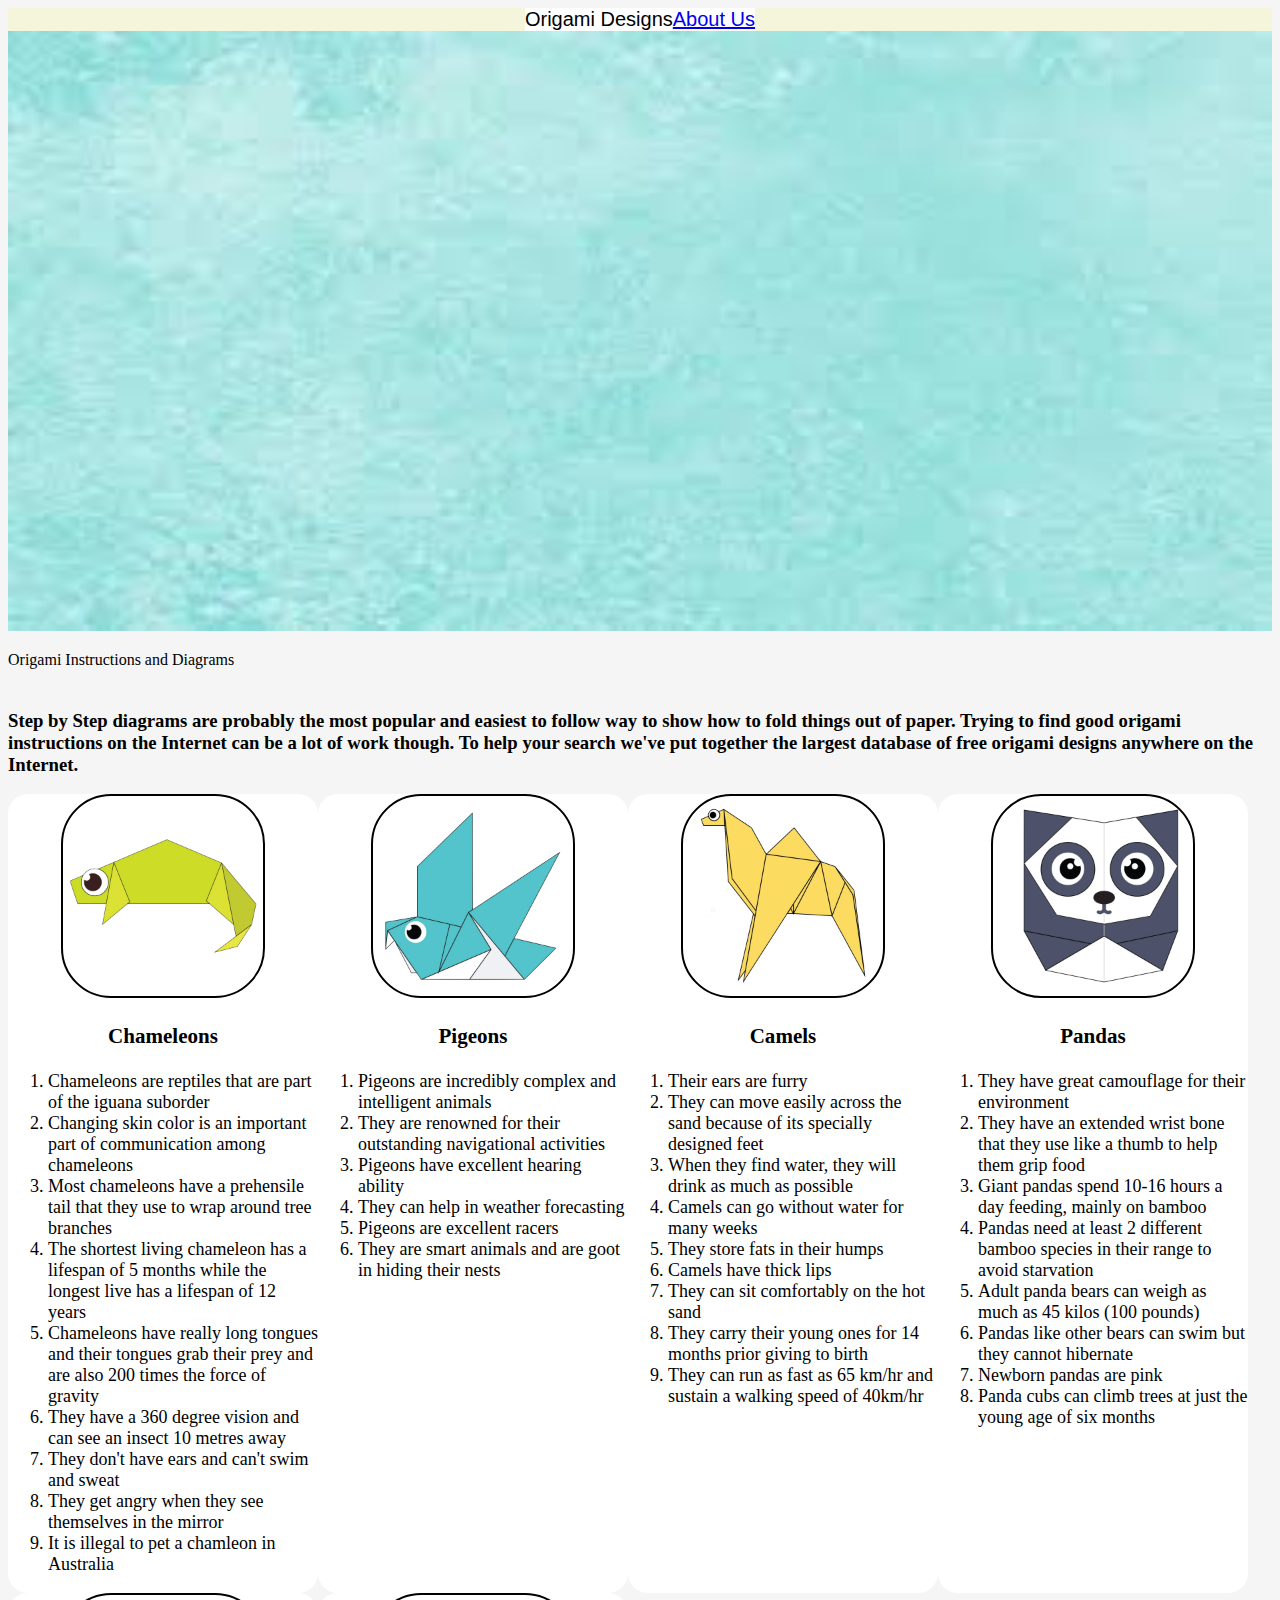
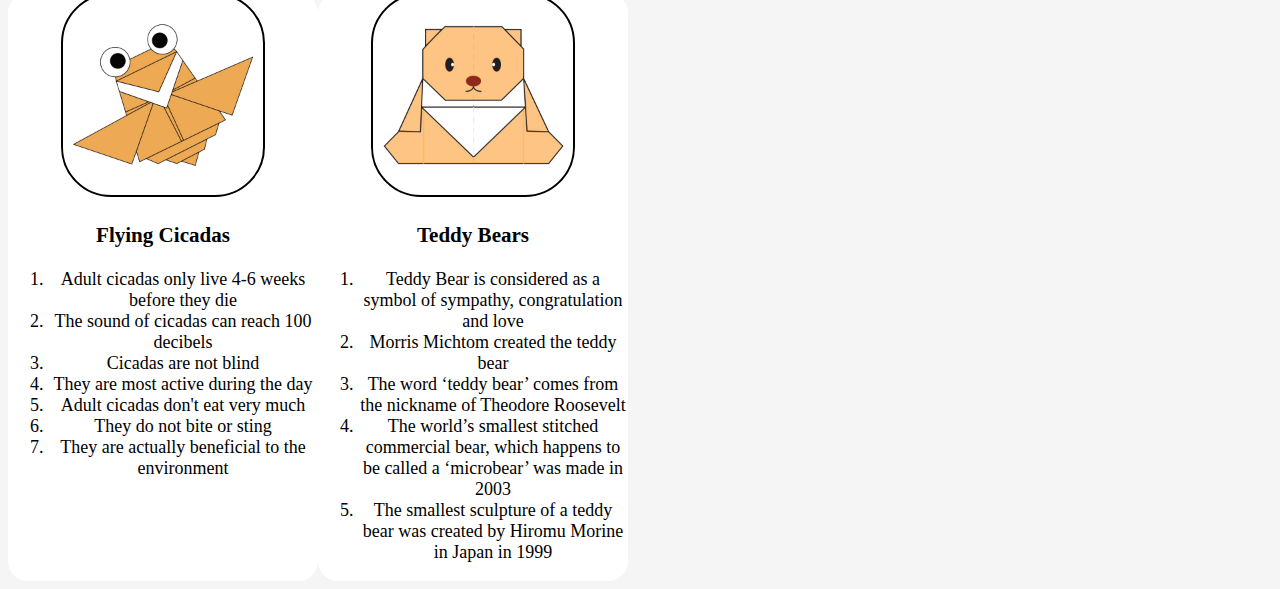
<file: index.html>
<!DOCTYPE html>
<html lang= "en">
<head>
<title>Origami Designs</title>
<link rel="stylesheet" type="text/css" href="style.css">
<head></head>
<body>
<div class="header">
<div class="menu">
<div><a href="#"></a></div>
<div> Origami Designs </div>
<div><a href="about.html">About Us</a></div>
</div>
</div>
</div>
<div class= "bodyimg">
<img src="main2.jpg" height="600px" width="100%">
<p>
Origami Instructions and Diagrams
</p>

<h3><br>
Step by Step diagrams are probably the most popular and easiest to follow way to show how to fold things out
of paper. 
Trying to find good origami instructions on the Internet can be a lot of work though. To 
help your search we've put together the largest database of free origami designs 
anywhere on the Internet.
</h3>
</div>

<div class= "grid">
<div class= "origami">
<center>
<a href="https://origami.me/chameleon/"><img src="chameleon.png" width = "200px" height = "200px"></a>
<h3> Chameleons </h3>
</center>
<p>
<ol>
    <li>Chameleons are reptiles that are part of the iguana suborder</li>
    <li>Changing skin color is an important part of communication among chameleons</li>
    <li>Most chameleons have a prehensile tail that they use to wrap around tree branches</li>
    <li>The shortest living chameleon has a lifespan of 5 months while the longest live has a lifespan of 12 years</li>
    <li>Chameleons have really long tongues and their tongues grab their prey and are also 200 times the force of gravity</li>
    <li>They have a 360 degree vision and can see an insect 10 metres away</li>
    <li>They don't have ears and can't swim and sweat</li>
    <li>They get angry when they see themselves in the mirror</li>
    <li>It is illegal to pet a chamleon in Australia</li>

</ol>
</p>
</div>


<div class= "origami">
<center>
<a href="https://origami.me/pigeon/"><img src="pigeon.png" width = 200px height = 200px></a>
<h3> Pigeons </h3>
</center>
<ol>
    <li>Pigeons are incredibly complex and intelligent animals</li>
    <li>They are renowned for their outstanding navigational activities</li>
    <li>Pigeons have excellent hearing ability</li>
    <li>They can help in weather forecasting</li>
    <li>Pigeons are excellent racers</li>
    <li>They are smart animals and are goot in hiding their nests</li>
</ol>
</p>
</div>

<div class= "origami">
<center>
<a href="https://origami.me/camel/"><img src="camel.png" width = 200px height = 200px ></a>
<h3> Camels</h3>
</center>
<ol>
    <li>Their ears are furry</li>
    <li>They can move easily across the sand because of its specially designed feet</li>
    <li>When they find water, they will drink as much as possible</li>
    <li>Camels can go without water for many weeks</li>
    <li>They store fats in their humps</li>
    <li>Camels have thick lips</li>
    <li>They can sit comfortably on the hot sand</li>
    <li>They carry their young ones for 14 months prior giving to birth</li>
    <li>They can run as fast as 65 km/hr and sustain a walking speed of 40km/hr</li>
</ol>
</p>
</div>

<div class= "origami">
<center>
<a href="https://origami.me/panda/"><img src="panda.png" width = 200px height = 200px></a>
<h3> Pandas </h3>
</center>
<ol>
    <li>They have great camouflage for their environment</li>
    <li>They have an extended wrist bone that they use like a thumb to help them grip food</li>
    <li>Giant pandas spend 10-16 hours a day feeding, mainly on bamboo </li>
    <li>Pandas need at least 2 different bamboo species in their range to avoid starvation</li>
    <li>Adult panda bears can weigh as much as 45 kilos (100 pounds)</li>
    <li>Pandas like other bears can swim but they cannot hibernate</li>
    <li>Newborn pandas are pink</li>
    <li>Panda cubs can climb trees at just the young age of six months</li>
</ol>
</p>
</div>

<div class= "origami">
<center>
<a href="https://origami.me/flying-cicada/"><img src="cicada.png" width = 200px height = 200px></a>
<h3> Flying Cicadas </h3>
<ol>
    <li>Adult cicadas only live 4-6 weeks before they die</li>
    <li>The sound of cicadas can reach 100 decibels</li>
    <li>Cicadas are not blind</li>
    <li>They are most active during the day</li>
    <li>Adult cicadas don't eat very much</li>
    <li>They do not bite or sting</li>
    <li>They are actually beneficial to the environment</li>
    
</ol>
</p>
</div>

<div class= "origami">
<center>
<a href="https://origami.me/teddy-bear/"><img src="teddy.png" width = 200px height = 200px></a>
<h3> Teddy Bears </h3>
<ol>
    <li>Teddy Bear is considered as a symbol of sympathy, congratulation and love</li>
    <li>Morris Michtom created the teddy bear</li>
    <li>The word ‘teddy bear’ comes from the nickname of Theodore Roosevelt</li>
    <li>The world’s smallest stitched commercial bear, which happens to be called a ‘microbear’ was made in 2003</li>
    <li>The smallest sculpture of a teddy bear was created by Hiromu Morine in Japan in 1999</li>
</ol>
</p>
</div>


</body>


</html>
</file>
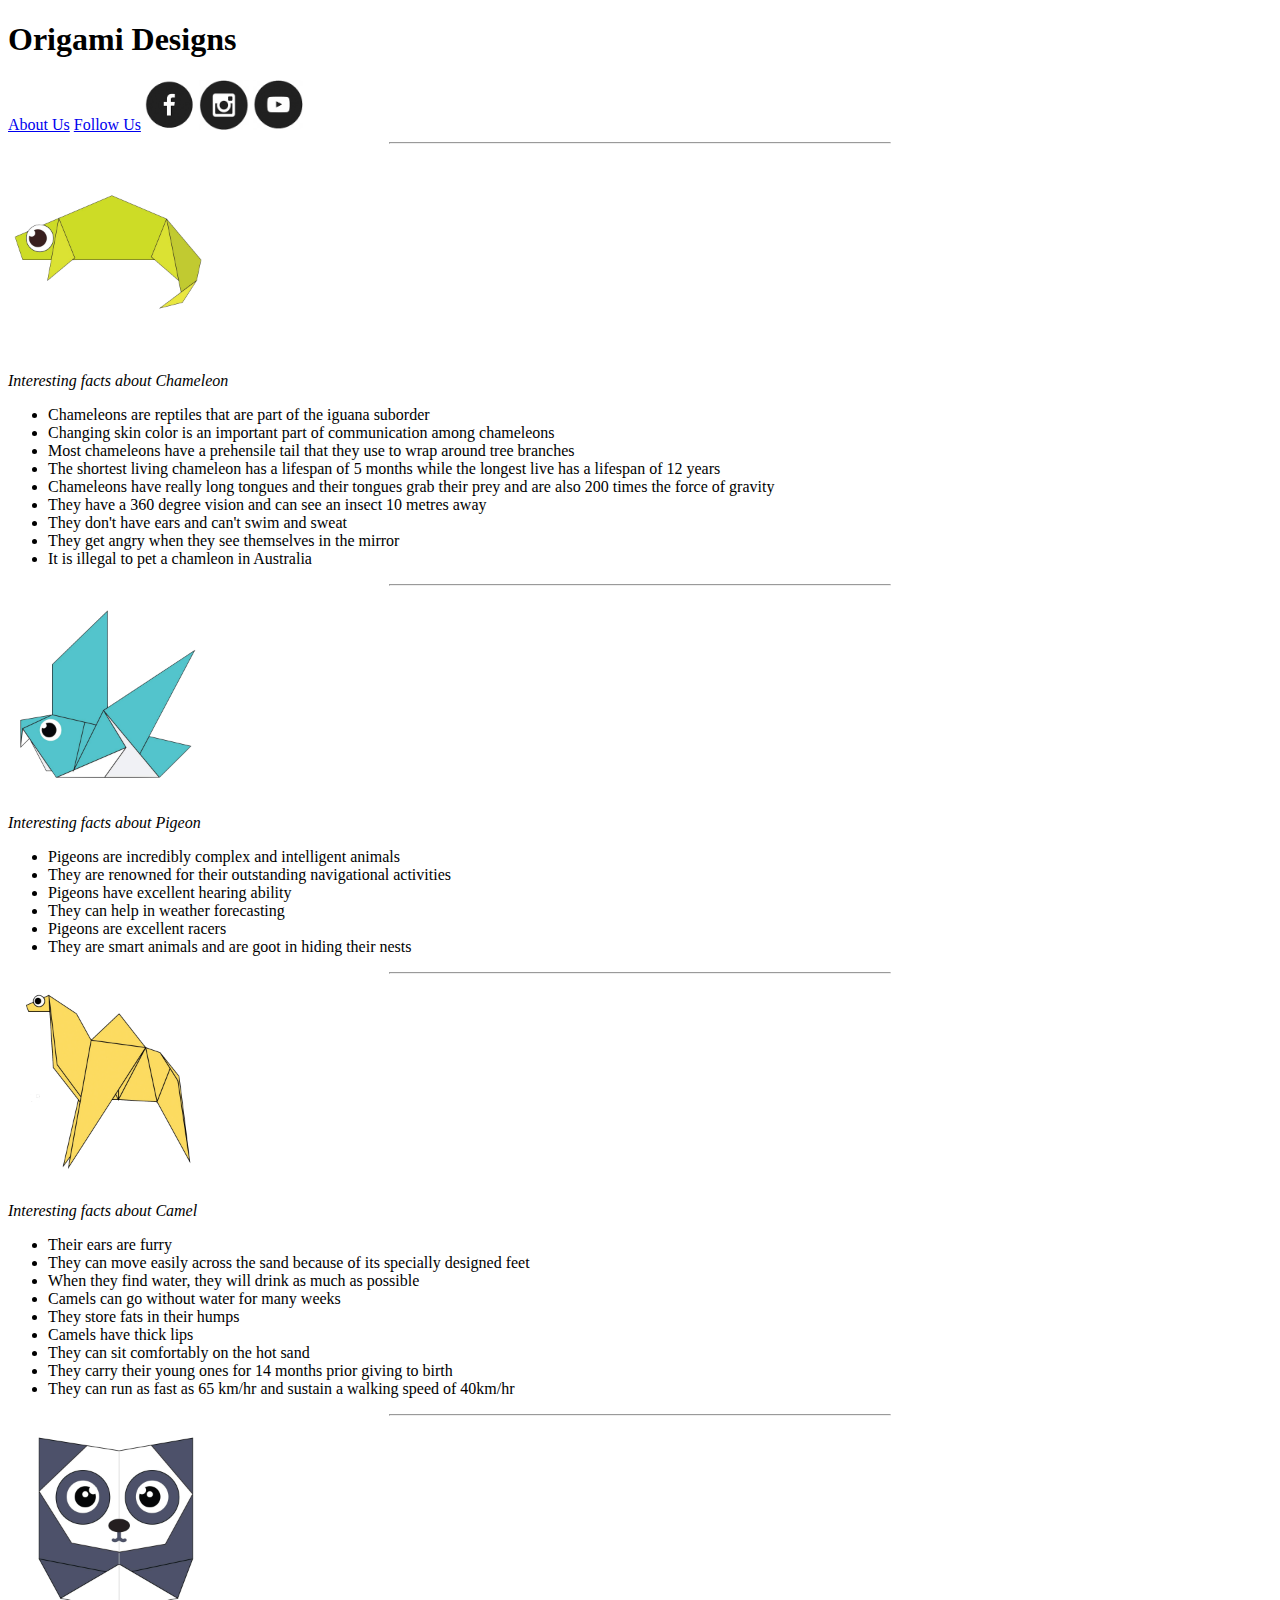
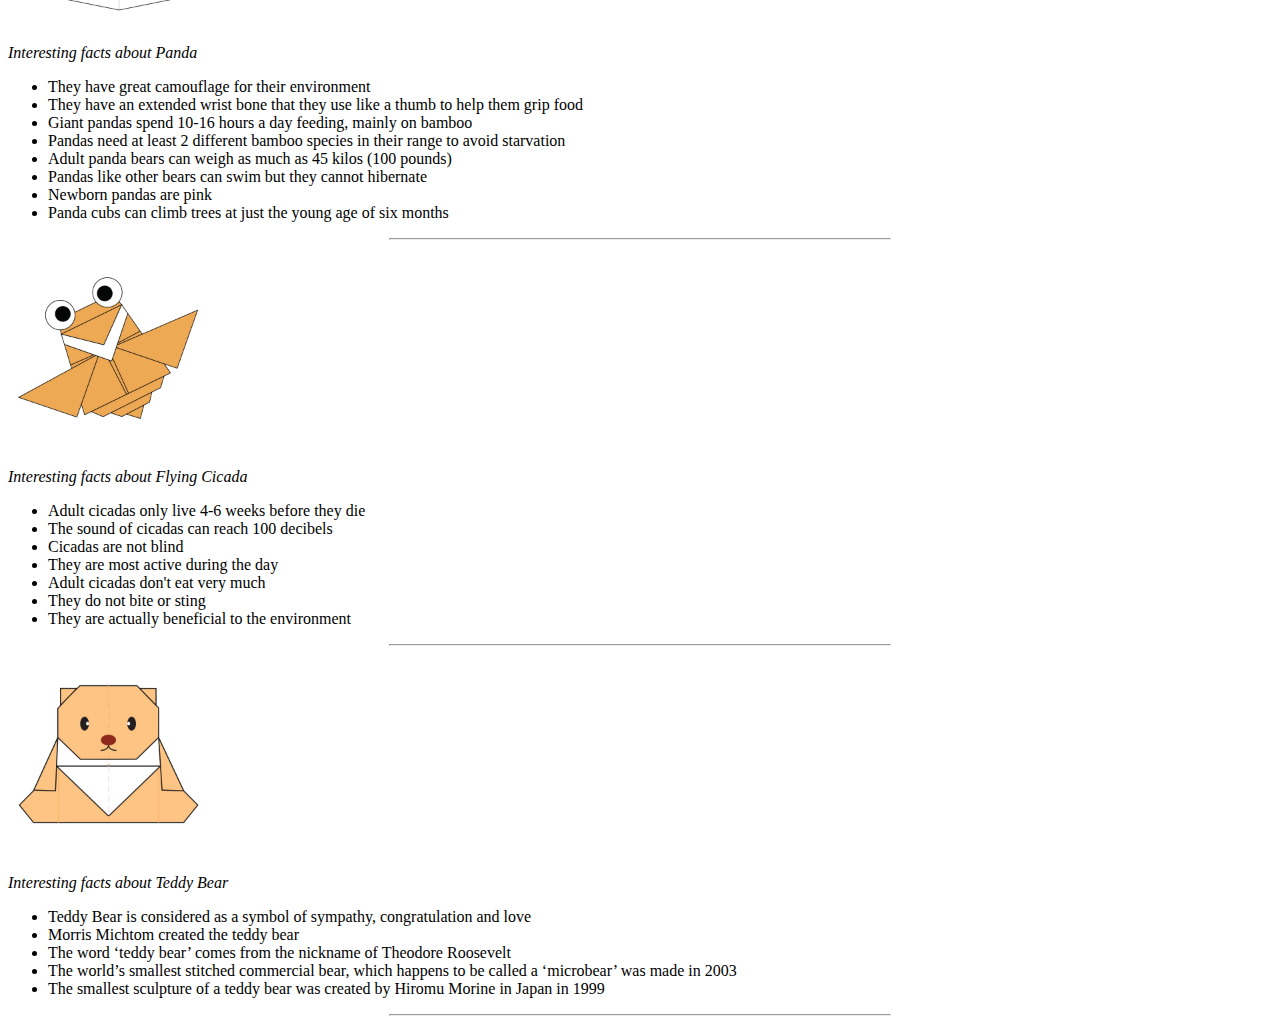
<file: about.html>
<!DOCTYPE html>
<html>
<head>
<title>Origami Designs</title>
<style></style>
</head>

<body>
<h1>Origami Designs</h1>
<a href="about.html">About Us</a>
<a href="followus.html">Follow Us</a>
<a href="#"><img src="fb.png" width = 50 height = 50 ></a>
<a href="#"><img src="insta.png" width = 50 height = 50 ></a>
<a href="#"><img src="youtube.png" width = 50 height = 50 ></a>
<a target="_blank"></a>

<hr width = 500px>
<a href="https://origami.me/chameleon/">
<img src="chameleon.png" width = "200px"></a>
<p><i>Interesting facts about Chameleon</i></p>
<ul>
    <li>Chameleons are reptiles that are part of the iguana suborder</li>
    <li>Changing skin color is an important part of communication among chameleons</li>
    <li>Most chameleons have a prehensile tail that they use to wrap around tree branches</li>
    <li>The shortest living chameleon has a lifespan of 5 months while the longest live has a lifespan of 12 years</li>
    <li>Chameleons have really long tongues and their tongues grab their prey and are also 200 times the force of gravity</li>
    <li>They have a 360 degree vision and can see an insect 10 metres away</li>
    <li>They don't have ears and can't swim and sweat</li>
    <li>They get angry when they see themselves in the mirror</li>
    <li>It is illegal to pet a chamleon in Australia</li>
</ul>

<hr width = 500px>
<a href="https://origami.me/pigeon/">
<img src="pigeon.png" width = 200px ></a>
<p><i>Interesting facts about Pigeon</i></p>
<ul>
    <li>Pigeons are incredibly complex and intelligent animals</li>
    <li>They are renowned for their outstanding navigational activities</li>
    <li>Pigeons have excellent hearing ability</li>
    <li>They can help in weather forecasting</li>
    <li>Pigeons are excellent racers</li>
    <li>They are smart animals and are goot in hiding their nests</li>
</ul>

<hr width = 500px>
<a href="https://origami.me/camel/">
<img src="camel.png" width = 200px ></a>
<p><i>Interesting facts about Camel</i></p>
<ul>
    <li>Their ears are furry</li>
    <li>They can move easily across the sand because of its specially designed feet</li>
    <li>When they find water, they will drink as much as possible</li>
    <li>Camels can go without water for many weeks</li>
    <li>They store fats in their humps</li>
    <li>Camels have thick lips</li>
    <li>They can sit comfortably on the hot sand</li>
    <li>They carry their young ones for 14 months prior giving to birth</li>
    <li>They can run as fast as 65 km/hr and sustain a walking speed of 40km/hr</li>
</ul>

<hr width = 500px>
<a href="https://origami.me/panda/">
<img src="panda.png" width = 200px ></a>
<p><i>Interesting facts about Panda</i></p>
<ul>
    <li>They have great camouflage for their environment</li>
    <li>They have an extended wrist bone that they use like a thumb to help them grip food</li>
    <li>Giant pandas spend 10-16 hours a day feeding, mainly on bamboo </li>
    <li>Pandas need at least 2 different bamboo species in their range to avoid starvation</li>
    <li>Adult panda bears can weigh as much as 45 kilos (100 pounds)</li>
    <li>Pandas like other bears can swim but they cannot hibernate</li>
    <li>Newborn pandas are pink</li>
    <li>Panda cubs can climb trees at just the young age of six months</li>
</ul>

<hr width = 500px>
<a href="https://origami.me/flying-cicada/">
<img src="cicada.png" width = 200px ></a>
<p><i>Interesting facts about Flying Cicada</i></p>
<ul>
    <li>Adult cicadas only live 4-6 weeks before they die</li>
    <li>The sound of cicadas can reach 100 decibels</li>
    <li>Cicadas are not blind</li>
    <li>They are most active during the day</li>
    <li>Adult cicadas don't eat very much</li>
    <li>They do not bite or sting</li>
    <li>They are actually beneficial to the environment</li>
    
</ul>

<hr width = 500px>
<a href="https://origami.me/teddy-bear/">
<img src="teddy.png" width = 200px></a>
<p><i>Interesting facts about Teddy Bear</i></p>
<ul>
    <li>Teddy Bear is considered as a symbol of sympathy, congratulation and love</li>
    <li>Morris Michtom created the teddy bear</li>
    <li>The word ‘teddy bear’ comes from the nickname of Theodore Roosevelt</li>
    <li>The world’s smallest stitched commercial bear, which happens to be called a ‘microbear’ was made in 2003</li>
    <li>The smallest sculpture of a teddy bear was created by Hiromu Morine in Japan in 1999</li>
</ul>
<hr width = 500px>


</body>


</html>
</file>
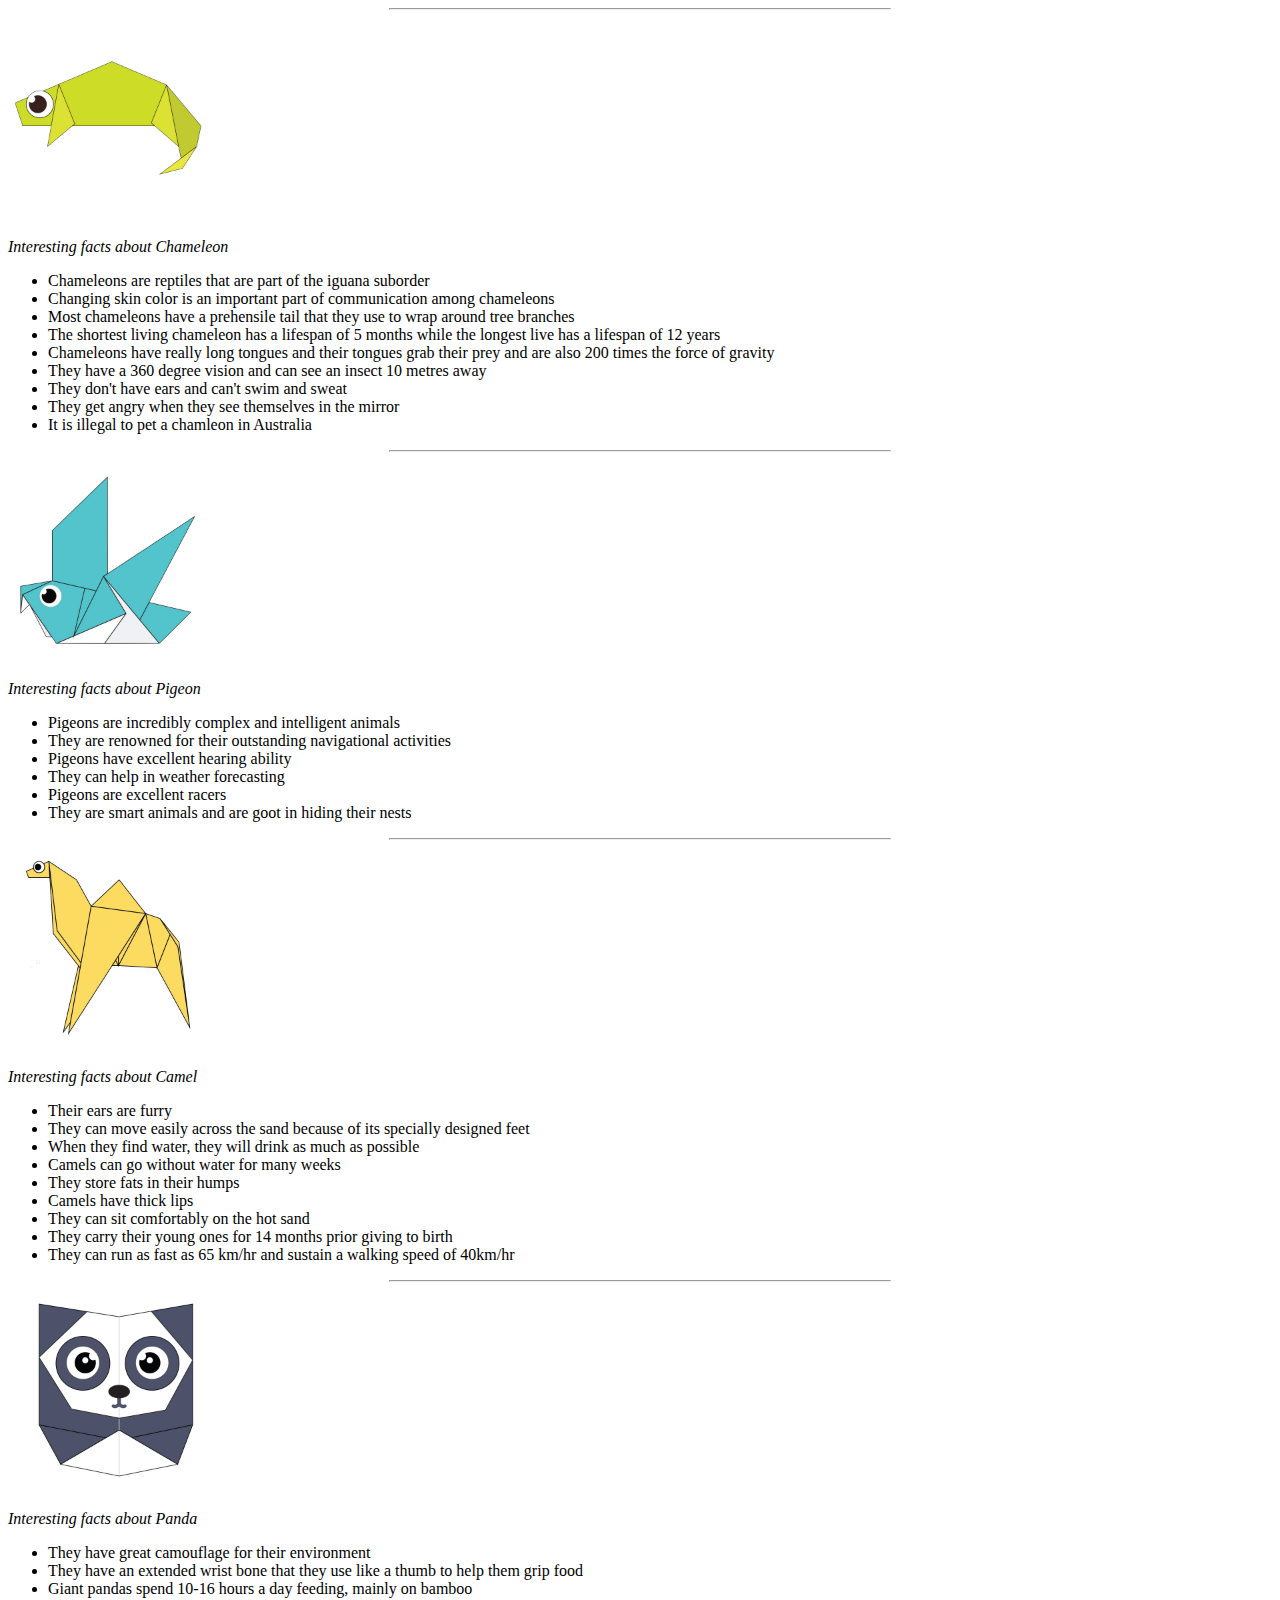
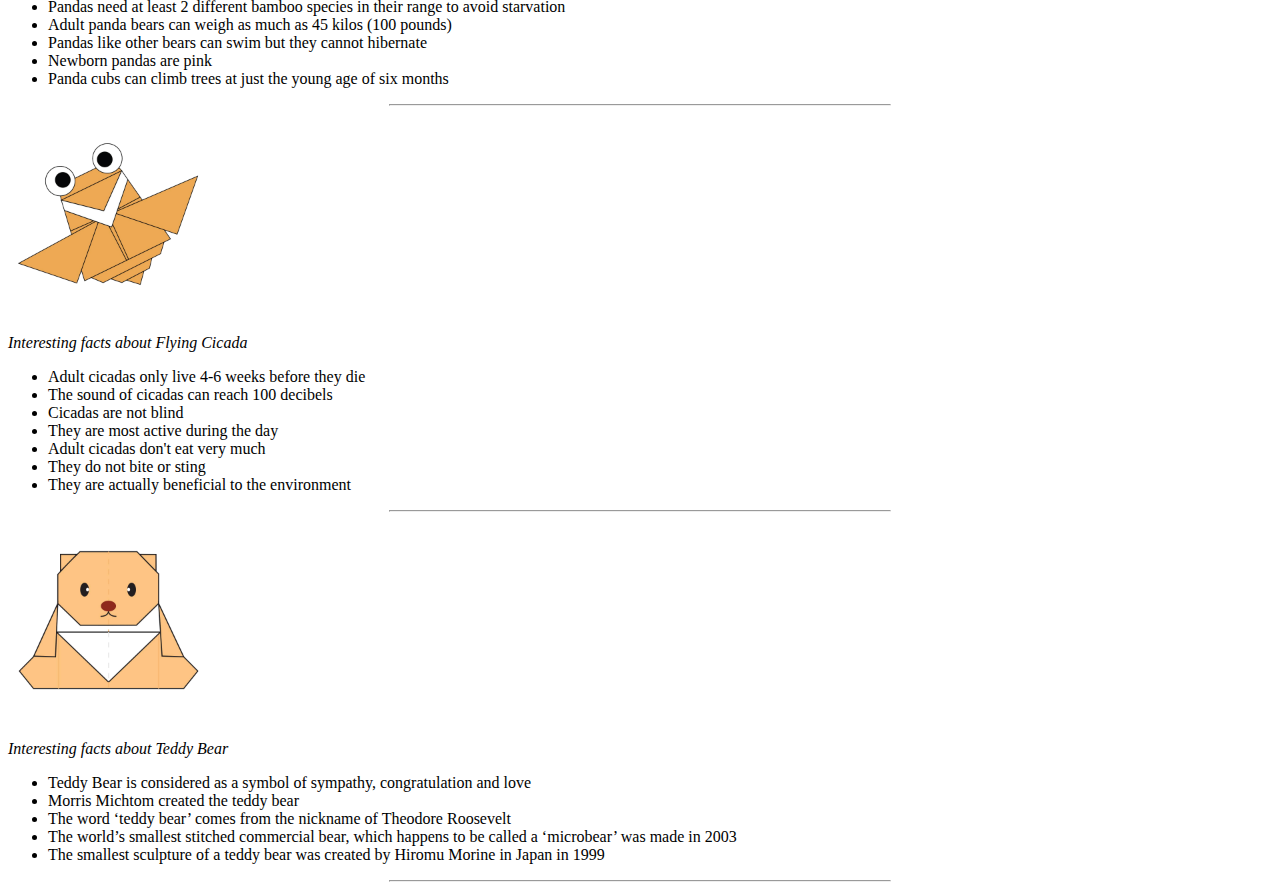
<file: followus.html>
<!DOCTYPE html>
<html>
<head>
<title>Origami Designs</title>
<style></style>
</head>

<body>


<hr width = 500px>
<a href="https://origami.me/chameleon/">
<img src="chameleon.png" width = "200px"></a>
<p><i>Interesting facts about Chameleon</i></p>
<ul>
    <li>Chameleons are reptiles that are part of the iguana suborder</li>
    <li>Changing skin color is an important part of communication among chameleons</li>
    <li>Most chameleons have a prehensile tail that they use to wrap around tree branches</li>
    <li>The shortest living chameleon has a lifespan of 5 months while the longest live has a lifespan of 12 years</li>
    <li>Chameleons have really long tongues and their tongues grab their prey and are also 200 times the force of gravity</li>
    <li>They have a 360 degree vision and can see an insect 10 metres away</li>
    <li>They don't have ears and can't swim and sweat</li>
    <li>They get angry when they see themselves in the mirror</li>
    <li>It is illegal to pet a chamleon in Australia</li>
</ul>

<hr width = 500px>
<a href="https://origami.me/pigeon/">
<img src="pigeon.png" width = 200px ></a>
<p><i>Interesting facts about Pigeon</i></p>
<ul>
    <li>Pigeons are incredibly complex and intelligent animals</li>
    <li>They are renowned for their outstanding navigational activities</li>
    <li>Pigeons have excellent hearing ability</li>
    <li>They can help in weather forecasting</li>
    <li>Pigeons are excellent racers</li>
    <li>They are smart animals and are goot in hiding their nests</li>
</ul>

<hr width = 500px>
<a href="https://origami.me/camel/">
<img src="camel.png" width = 200px ></a>
<p><i>Interesting facts about Camel</i></p>
<ul>
    <li>Their ears are furry</li>
    <li>They can move easily across the sand because of its specially designed feet</li>
    <li>When they find water, they will drink as much as possible</li>
    <li>Camels can go without water for many weeks</li>
    <li>They store fats in their humps</li>
    <li>Camels have thick lips</li>
    <li>They can sit comfortably on the hot sand</li>
    <li>They carry their young ones for 14 months prior giving to birth</li>
    <li>They can run as fast as 65 km/hr and sustain a walking speed of 40km/hr</li>
</ul>

<hr width = 500px>
<a href="https://origami.me/panda/">
<img src="panda.png" width = 200px ></a>
<p><i>Interesting facts about Panda</i></p>
<ul>
    <li>They have great camouflage for their environment</li>
    <li>They have an extended wrist bone that they use like a thumb to help them grip food</li>
    <li>Giant pandas spend 10-16 hours a day feeding, mainly on bamboo </li>
    <li>Pandas need at least 2 different bamboo species in their range to avoid starvation</li>
    <li>Adult panda bears can weigh as much as 45 kilos (100 pounds)</li>
    <li>Pandas like other bears can swim but they cannot hibernate</li>
    <li>Newborn pandas are pink</li>
    <li>Panda cubs can climb trees at just the young age of six months</li>
</ul>

<hr width = 500px>
<a href="https://origami.me/flying-cicada/">
<img src="cicada.png" width = 200px ></a>
<p><i>Interesting facts about Flying Cicada</i></p>
<ul>
    <li>Adult cicadas only live 4-6 weeks before they die</li>
    <li>The sound of cicadas can reach 100 decibels</li>
    <li>Cicadas are not blind</li>
    <li>They are most active during the day</li>
    <li>Adult cicadas don't eat very much</li>
    <li>They do not bite or sting</li>
    <li>They are actually beneficial to the environment</li>
    
</ul>

<hr width = 500px>
<a href="https://origami.me/teddy-bear/">
<img src="teddy.png" width = 200px></a>
<p><i>Interesting facts about Teddy Bear</i></p>
<ul>
    <li>Teddy Bear is considered as a symbol of sympathy, congratulation and love</li>
    <li>Morris Michtom created the teddy bear</li>
    <li>The word ‘teddy bear’ comes from the nickname of Theodore Roosevelt</li>
    <li>The world’s smallest stitched commercial bear, which happens to be called a ‘microbear’ was made in 2003</li>
    <li>The smallest sculpture of a teddy bear was created by Hiromu Morine in Japan in 1999</li>
</ul>
<hr width = 500px>



</body>


</html>
</file>
<file: style.css>
.header{
background-color:beige;
display:flex;
justify-content:space-around;
font-size: large;
}

.menu{
display: flex;
justify-content: space-around;
background-color:white;
font-size: 20px;
font-family:sans-serif;
font-weight: 400;
color:black;
}

body{
background: whitesmoke;
}
    
.grid{
display:flex;
flex-wrap: wrap;
}

.grid img{
border: 2px solid black;
border-radius: 50px;
}

.origami{
border-radius: 20px;
font-size: large;
background-color: white;

width: 310px;
font-family:'Times New Roman', Times, serif;
}


.body img{
border: 2px solid black;
border-radius: 50px;
}
</file>
